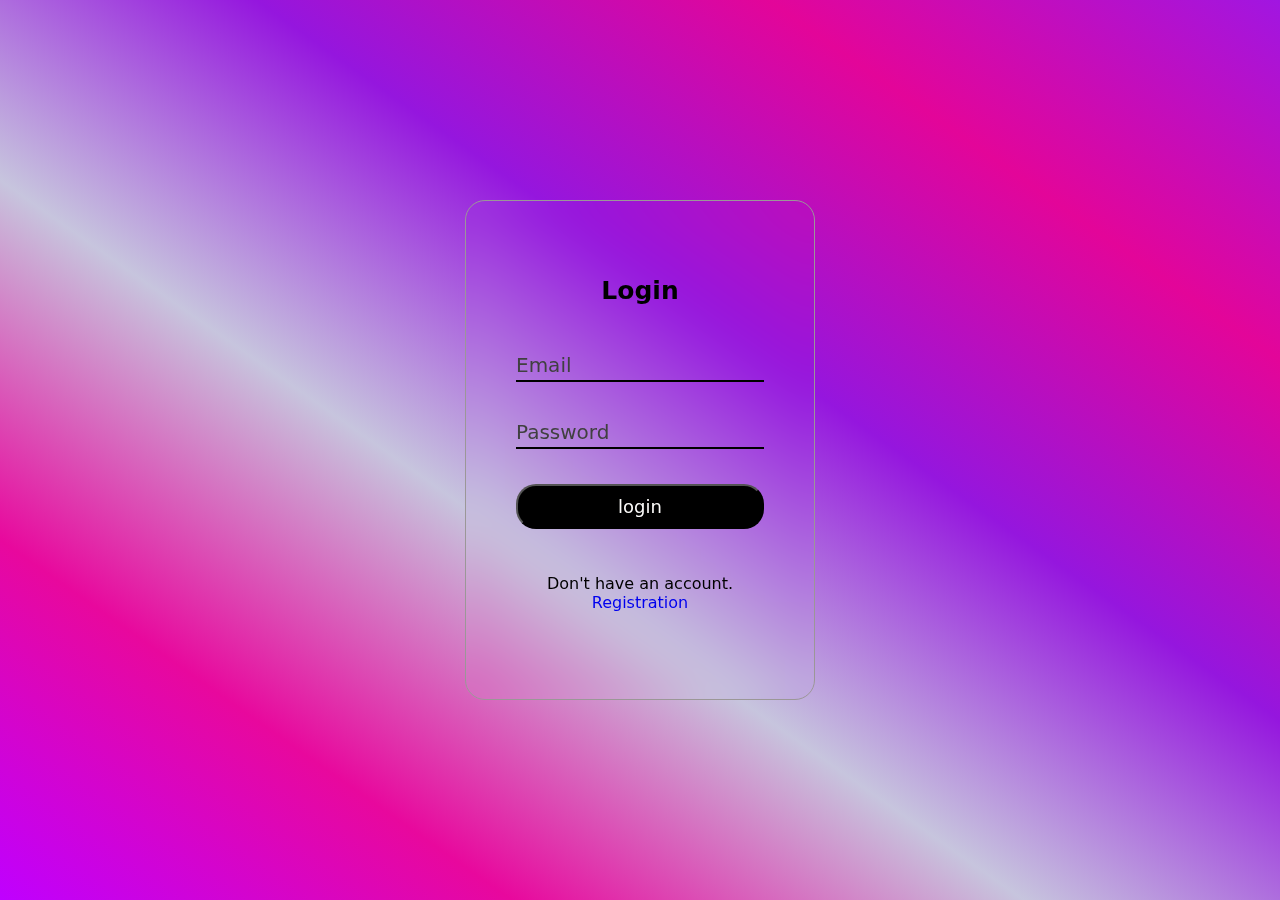
<file: elogin.html>
<!DOCTYPE html>
<html lang="en">
<head>
    <meta charset="UTF-8">
    <meta name="viewport" content="width=device-width, initial-scale=1.0">
    <title>Document</title>
    <link rel="Stylesheet" href="elogin.css">
</head>
<body>
    <form>
        <h1>Login</h1>
        <div class="textbox" >
            <input type="email" placeholder="Email">
        </div>
        <div class="textbox">
            <input type="password" placeholder="Password">
        </div>
        <a href="home.html">
            <input type="submit" value="login" class="lbtn">
        </a>
        
        <div class="signup">
            Don't have an account.<br>
            <a href="reg.html">Registration</a>
        </div>
    </form>
</body>
</html>
</file>
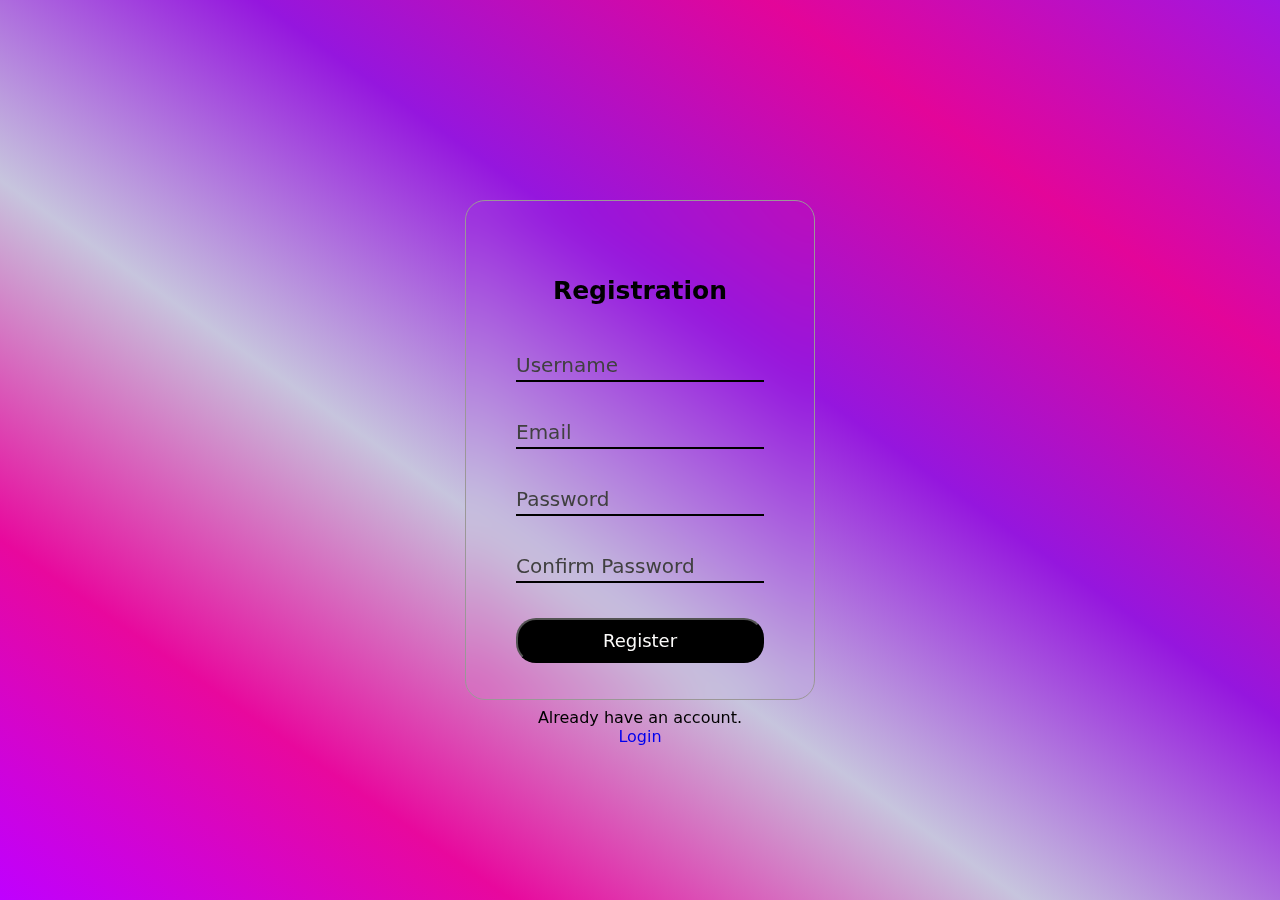
<file: reg.html>
<!DOCTYPE html>
<html lang="en">
<head>
    <meta charset="UTF-8">
    <meta name="viewport" content="width=device-width, initial-scale=1.0">
    <title>Document</title>
    <link rel="Stylesheet" href="reg.css">
</head>
<body>
    <form>
        <h1>Registration</h1>
        <div class="textbox" >
            <input type="text" placeholder="Username">
        </div>
        <div class="textbox" >
            <input type="email" placeholder="Email">
        </div>
        <div class="textbox">
            <input type="password" placeholder="Password">
        </div>
        <div class="textbox">
            <input type="password" placeholder="Confirm Password">
        </div>
        <input type="submit" value="Register" class="lbtn">
        <div class="signup">
            Already have an account.<br>
            <a href="elogin.html?">Login</a>
        </div>
    </form>
</body>
</html>
</file>
<file: elogin.css>
*{
    font-family: system-ui, -apple-system, BlinkMacSystemFont, 'Segoe UI', Roboto, Oxygen, Ubuntu, Cantarell, 'Open Sans', 'Helvetica Neue', sans-serif;
    margin:0;
    padding: 0;
    text-decoration: none;
    box-sizing: border-box;
}
body{
    min-height: 100vh;
    background: linear-gradient(to right top,#bf00ff,#e8089d,hsl(245, 27%, 82%),#9516de,#e30599,#a116e1);
}
form{
    background: transparent;
    width: 350px;
    height: 500px;
    padding: 75px 50px;
    position: absolute;
    left: 50%;
    top: 50%;
    transform: translate(-50%,-50%);
    border: 1px solid hsl(0, 2%, 60%);
    border-radius: 20px;
    backdrop-filter: blur(20px);
}
h1{
    text-align: center;
    margin-bottom: 45px;
    font-size: 25px;
}
.textbox{
    border-bottom: 2px solid;
    position: relative;
    margin:35px 0;
}
.textbox input{
    background:none;
    border:none;
    outline:none;
    width:100%;
    height: 30px;
    font-size: 20px;
    
}
.lbtn{
    transition: 0.5s;
    height: 45px;
    width:100%;
    color: #fcfbfa;
    outline:none;
    background: black;
    font-size:  18px;
    background-size: 200%;
    border-radius: 20px;
} 

.signup{
    margin-top: 45px;
    text-align: center;
}

.textbox input::placeholder{
    color: hwb(0 25% 75%);
}
</file>
<file: reg.css>
*{
    font-family: system-ui, -apple-system, BlinkMacSystemFont, 'Segoe UI', Roboto, Oxygen, Ubuntu, Cantarell, 'Open Sans', 'Helvetica Neue', sans-serif;
    margin:0;
    padding: 0;
    text-decoration: none;
    box-sizing: border-box;
}
body{
    min-height: 100vh;
    background: linear-gradient(to right top,#bf00ff,#e8089d,hsl(245, 27%, 82%),#9516de,#e30599,#a116e1);
}
form{
    background: transparent;
    width: 350px;
    height: 500px;
    padding: 75px 50px;
    position: absolute;
    left: 50%;
    top: 50%;
    transform: translate(-50%,-50%);
    border: 1px solid hsl(0, 2%, 60%);
    border-radius: 20px;
    backdrop-filter: blur(20px);
}
h1{
    text-align: center;
    margin-bottom: 45px;
    font-size: 25px;
}
.textbox{
    border-bottom: 2px solid;
    position: relative;
    margin:35px 0;
}
.textbox input{
    background:none;
    border:none;
    outline:none;
    width:100%;
    height: 30px;
    font-size: 20px;
    
}
.lbtn{
    transition: 0.5s;
    height: 45px;
    width:100%;
    color: #fcfbfa;
    outline:none;
    background: black;
    font-size:  18px;
    background-size: 200%;
    border-radius: 20px;
} 

.signup{
    margin-top: 45px;
    text-align: center;
}

.textbox input::placeholder{
    color: hwb(0 25% 75%);
}
</file>
